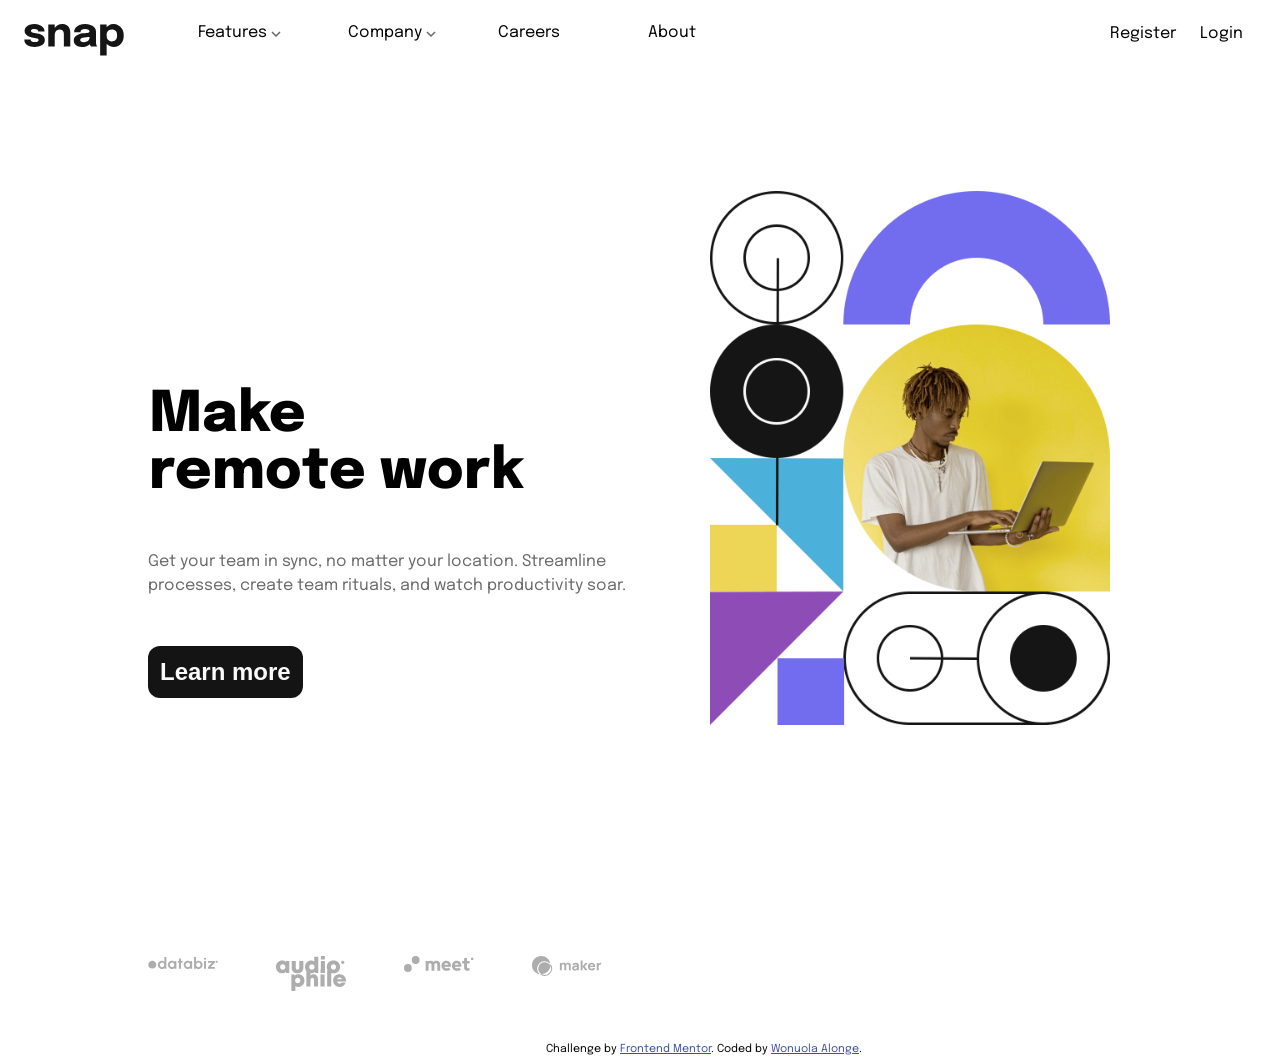
<file: index.html>
<!DOCTYPE html>
<html lang="en">
<head>
  <meta charset="UTF-8">
  <meta name="viewport" content="width=device-width, initial-scale=1.0"> <!-- displays site properly based on user's device -->
<link rel="stylesheet" href="style.css">
  <link rel="icon" type="image/png" sizes="32x32" href="./images/favicon-32x32.png">
  <link rel="preconnect" href="https://fonts.googleapis.com">
<link rel="preconnect" href="https://fonts.gstatic.com" crossorigin>
<link href="https://fonts.googleapis.com/css2?family=Epilogue:wght@400;600;800&display=swap" rel="stylesheet">
  <title>Frontend Mentor | Intro section with dropdown navigation</title>

  <!-- Feel free to remove these styles or customise in your own stylesheet 👍 -->
  <style>
    .attribution { font-size: 11px; text-align: center; }
    .attribution a { color: hsl(228, 45%, 44%); }
  </style>
</head>
<body>
<main>
  <nav class="mobile-nav">
    <img src="./images/logo.svg" alt="logo">
    <img src="./images/icon-menu.svg" alt="icon-menu" class="open">
    <section class="all">
         <div class="all-in">
              <div class="close-tag">
                <img src="./images/icon-close-menu.svg" alt="icon-close-menu" class="close">
              </div>
               
            <div class="io">
              <i> Features <img src="./images/icon-arrow-down.svg" alt="icon-arrow-down" class="arr"></i>
  
              <ul class="list">
                <li> <img src="./images/icon-todo.svg" alt="icon-todo"> Todo list</li>
                <li> <img src="./images/icon-calendar.svg" alt="Calendar"> Calendar</li>
                <li> <img src="./images/icon-reminders.svg" alt="icon-reminders"> Reminders</li>
                <li> <img src="./images/icon-planning.svg" alt="icon-planning"> Planning</li>
              </ul>
            </div>
            <div class="io">
              <i>Company <img src="./images/icon-arrow-down.svg" alt="icon-arrow-down" class="arr"></i>
  
              <ul class="list">
                <li> History</li>
                <li> Our Team</li>
                <li>  Blog</li>
               </ul>
             </div>
  
             
         </div>
         <ul>
         <li>Careers</li>
         <li>About</li>
       </ul>
     
       <ul class="reg">
         <li>Register</li>
         <li>Login</li>
       </ul>
    </div>
  </nav>
  <nav class="desktop-nav">
   
    <section class="desktop-nav-section">
     <div class="logo-div">
      <img src="./images/logo.svg" alt="logo"  class="logo">
     </div>
      <div>
        <i>Features <img src="./images/icon-arrow-down.svg" alt="icon-arrow-down" class="arr"></i></i>
        
  
        <ul class="list">
          <li> <img src="./images/icon-todo.svg" alt="icon-todo"> Todo list</li>
          <li> <img src="./images/icon-calendar.svg" alt="Calendar"> Calendar</li>
          <li> <img src="./images/icon-reminders.svg" alt="icon-reminders"> Reminders</li>
          <li> <img src="./images/icon-planning.svg" alt="icon-planning"> Planning</li>
        </ul>
      </div>
      <div>
        <i>Company <img src="./images/icon-arrow-down.svg" alt="icon-arrow-down" class="arr"></i>
  
              <ul class="list">
                <li> History</li>
                <li> Our Team</li>
                <li>  Blog</li>
               </ul>
      </div>
      <div class="careers">
        <i>Careers</i>
      </div>
      <div class="About">
        <i>About</i>
      </div>

    </section>
   

  <ul class="reg">
    <li>Register</li>
    <li>Login</li>
  </ul>

    
  </nav>
    <div class="container">
     <div class="contain">
      <section class="hero"><img src="./images/image-hero-mobile.png" alt="image-hero-mobile" class="hero-img">
        <img src="./images/image-hero-desktop.png" alt="hero-img" class="desktop-image">
      </section>
      
    <section class="content">
      <h1>Make </br>remote work</h1>
  
    <p>Get your team in sync, no matter your location. Streamline processes, 
      create team rituals, and watch productivity soar.
    </p>
  <a href="mypages.html"><button class="button">  Learn more</button></a>  
  </section>
    
     </div>
  <section >
    <ul class="clients">
      <li> <img src="./images/client-databiz.svg" alt="client-databiz"> </li>
      <li><img src="./images/client-audiophile.svg" alt="client-audiophile"></li>
      <li><img src="./images/client-meet.svg" alt="client-meet"></li>
      <li><img src="./images/client-maker.svg" alt="client-maker"></li>
    </ul>
  </section>
    <div class="attribution">
      Challenge by <a href="https://www.frontendmentor.io?ref=challenge" target="_blank">Frontend Mentor</a>. 
      Coded by <a href="mypages.html">Wonuola Alonge</a>.
    </div>
  </div> 
    <script src="index.js"></script>
</main>
</body>
</html>
</file>
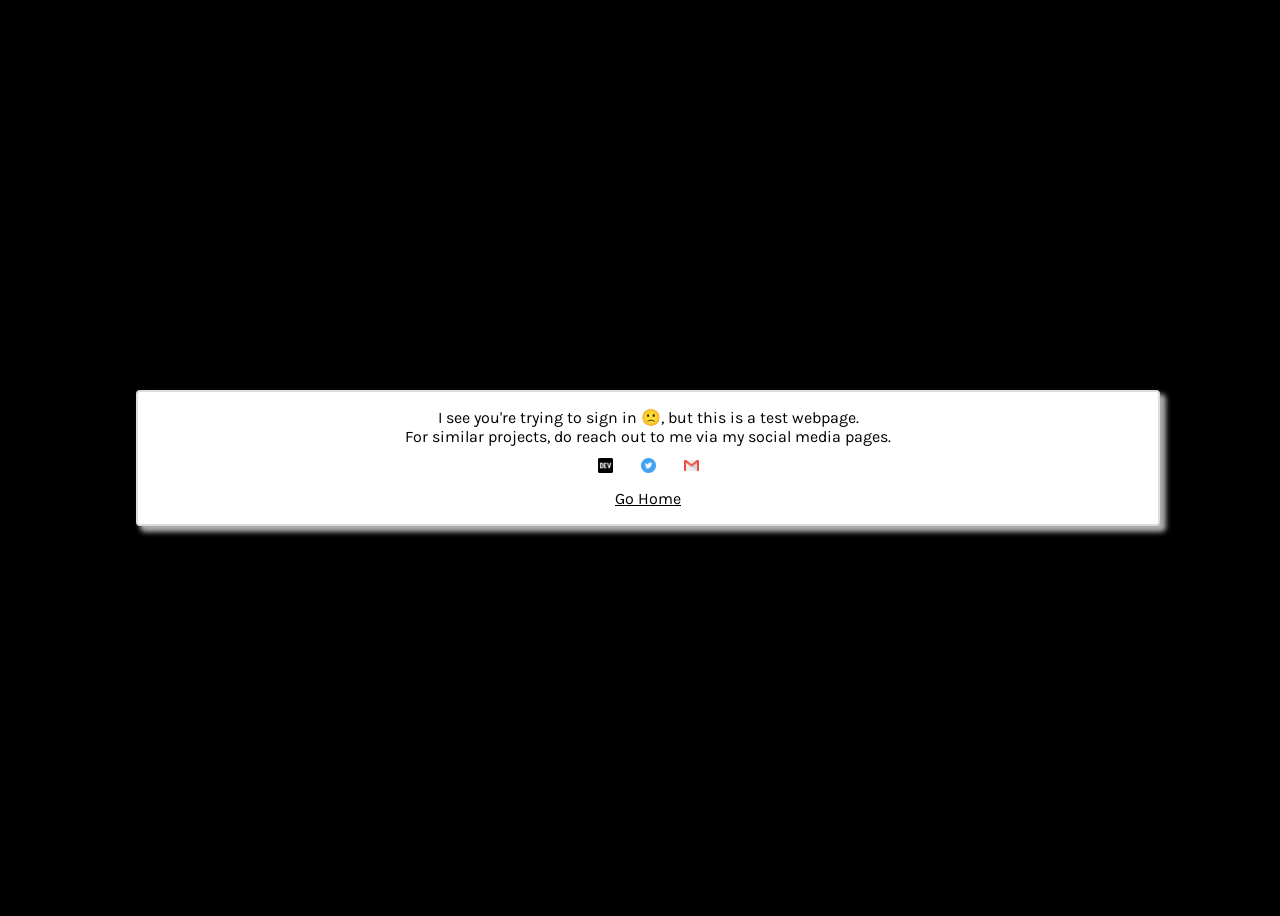
<file: mypages.html>
<!DOCTYPE html>
<html lang="en">
<head>
    <meta charset="UTF-8">
    <meta http-equiv="X-UA-Compatible" content="IE=edge">
    <meta name="viewport" content="width=device-width, initial-scale=1.0">
    <link rel="stylesheet" href="styles.css">
    <link rel="icon" type="image/png" sizes="32x32" href="./images/favicon-32x32.png">
    <link rel="preconnect" href="https://fonts.googleapis.com">
    <link rel="preconnect" href="https://fonts.gstatic.com" crossorigin>
    <link href="https://fonts.googleapis.com/css2?family=Karla:wght@400;600;700&display=swap" rel="stylesheet">
    <title>My page</title>
</head>
<body>
    <main>
        <div>
            I see you're trying to sign in &#128577;, but this is a test webpage.</br> For similar projects, do reach out to me via my social media pages.
            </br> 
            <p>
               
               <a href="https://dev.to/wonuola_w"> <img src="./images/dev.png" alt="dev"></a>
            <a href="https://twitter.com/Wonuola_w"><img src="./images/twitter.png" alt=""></a>
           <a href="wonuolalonge@gmail.com"><img src="./images/gmail.png" alt="gmail"></a>
            </p>
            <i> <a href="index.html"> Go Home</a></i>
        </div>
 </main>
</body>
</html>
</file>
<file: style.css>
*{
    box-sizing: border-box;
}
 
:root{
    --AlmostWhite: hsl(0, 0%, 98%);
--MediumGray: hsl(0, 0%, 41%);
--AlmostBlack: hsl(0, 0%, 8%);
}
body{    
    font-family: 'Epilogue', sans-serif;
   
}
p, i{
    font-size: 16px;
}

p{
    color: var(--MediumGray);
    line-height: 1.5em;
}
.dark-mode{
    color: white;
    background-color: black;
}

nav > .all{
    display: none;
    background-color: white;
    position: absolute;
    right: 0;
    margin: 0;
    height: 100vh;
    width: 70vw;
border: .5px solid lightgray;
transition: .2s;
}
.list > li > img{
    width: 12px;
    margin-right: 16px;
}
.close-tag{
    text-align: end;
}
.all > ul > li{ 
    display: flex;
    margin: 1em;
    
}

i{
    transition: .2s;
    font-style: normal;
cursor: pointer;
}
ul{
    padding: 0;
}
.list > li{
    font-size: 12px;
}

.all-in > div{
    margin:1em ;
}
.list{
     background-color: white;
     border-radius: .5em;
     padding: .75em;
     box-shadow: 2px -2px 10px -5px rgba(0,0,0,0.52);
    display: none;

}
.show{
    display: block;
 
} 
.turn{
    transition: .5s;
    transform: rotate(180deg);
}

.reg > li{
    text-align: center;
    justify-content: center;
}
.reg > li:hover{
    border: 1px solid black;
    padding: .5em;
    border-radius: .5em;
    transition: .2s;
}
nav{
    margin: 0;
    padding-top: 1em;
    display: flex;
    justify-content: space-between;
}

section > .hero-img{
    margin: 2em 0; 
}
.hero-img{
width: 100%;
}
.content{
    text-align: center;
    margin: .75em;
}
h1{
    font-size: 2em;
}
button{
font-size: 1.5em;
color: var(--AlmostWhite); 
background-color: var(--AlmostBlack);   
border-radius: .5em;
border: none;
font-weight: 600;
cursor: pointer;
padding: .5em;
}
.clients{

    display: flex;
    padding: 0;
    justify-content: space-between;
margin: 3em .75em;
}
 li > img{
    width: 70px;
}
li{
    list-style: none;
}
section > .desktop-image{
    display: none;
}
br{
    display: none;
}
.desktop-nav{
display: none;
}
@media screen and (min-width: 700px){
    .mobile-nav{
        display:none
    }
    .desktop-nav{
    position: absolute;
        width: 97%;
        display: flex;
        justify-content: space-between; 
        padding: 1em;
        z-index: 1;
        
    }
    .desktop-nav-section{
        display: flex;
   justify-content: space-between;
    }
    .logo-div{
        margin-right: 1.5em;

    }
    .logo{
        width: 100px;
        position: absolute;
        z-index: 1;
    }
   .desktop-nav-section > div{
z-index: 1;
           width:150px;
           justify-content: center;
           position:relative;
    }
    .reg{
        display: flex;
       width: 100%;
        position: absolute;
        justify-content: flex-end;
margin: 1px;
    }
    .reg > li{
        margin-right: 1.5em;
    }
    section > .hero-img{
        display: none
    }
    section > .desktop-image{
        display: block;
        width: 80%;
     
    }
    .container{
        margin-left: 8em;
    }
    .contain{
        width: 80vw;
        height: 100vh;
        display: flex;
        justify-content: center;
        align-items: center;
        position: relative;
        flex-direction: row-reverse;
    }
    .careers > i:hover, .About  > i:hover{
              color: gray;
    }
    .hero{
        width: 50%;
        display: flex;
        justify-content: center;
        align-items: center;
    }
    .content{
        text-align: left;
        width: 50%;
        display: flex;
        flex-direction: column;
        justify-content: center;

    }
    .content > p{
        max-width: 500px;
        margin: 3em 0;
    }
    h1{
        margin: 1px;
        font-size: 3.5em;
        font-weight: 800;
        max-width: 700px;
        margin-top: 3em;
    }
    br{
        display: block;
    }
    .clients{
        width: 40%;
    }
}
</file>
<file: styles.css>
*{
    box-sizing: border-box;
}
img{
    width: 15px;
    margin: 12px;
}
body{
    font-family: 'Karla', sans-serif;
    width: 100vw;
    height: 100vh;
    display: flex;
    justify-content: center;
    align-items: center;
    background-color: black;
}
div{
    width: 80vw;
    padding: 1em;
    border-radius: .25em;
    text-align: center;
    border: 2px gainsboro solid;
    box-shadow: 5px 5px 5px 1px rgb(173, 173, 173);
    background-color: white;
    color: black;
}
i{
    font-style: normal;
}
a{
    color: black;
}
p{
    margin: 0;
    text-align: center;

}
</file>
